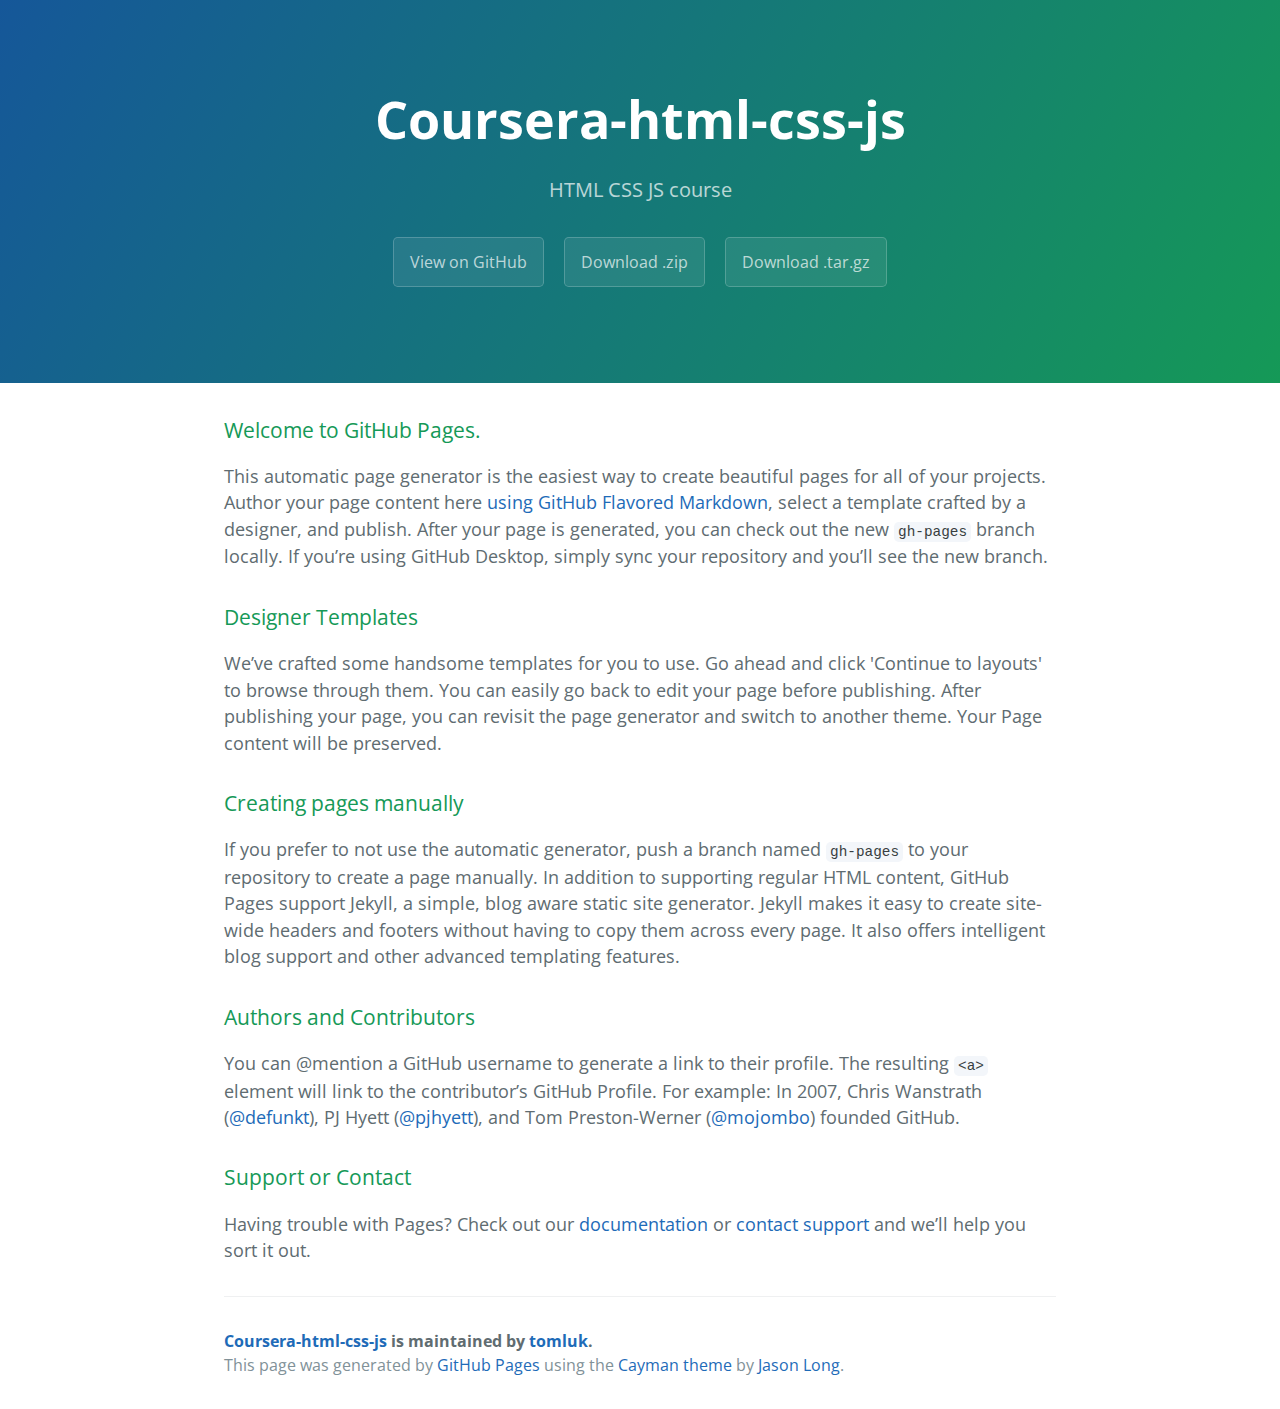
<file: index.html>
<!DOCTYPE html>
<html lang="en-us">
  <head>
    <meta charset="UTF-8">
    <title>Coursera-html-css-js by tomluk</title>
    <meta name="viewport" content="width=device-width, initial-scale=1">
    <link rel="stylesheet" type="text/css" href="stylesheets/normalize.css" media="screen">
    <link href='https://fonts.googleapis.com/css?family=Open+Sans:400,700' rel='stylesheet' type='text/css'>
    <link rel="stylesheet" type="text/css" href="stylesheets/stylesheet.css" media="screen">
    <link rel="stylesheet" type="text/css" href="stylesheets/github-light.css" media="screen">
  </head>
  <body>
    <section class="page-header">
      <h1 class="project-name">Coursera-html-css-js</h1>
      <h2 class="project-tagline">HTML CSS JS course</h2>
      <a href="https://github.com/tomluk/coursera-html-css-js" class="btn">View on GitHub</a>
      <a href="https://github.com/tomluk/coursera-html-css-js/zipball/master" class="btn">Download .zip</a>
      <a href="https://github.com/tomluk/coursera-html-css-js/tarball/master" class="btn">Download .tar.gz</a>
    </section>

    <section class="main-content">
      <h3>
<a id="welcome-to-github-pages" class="anchor" href="#welcome-to-github-pages" aria-hidden="true"><span aria-hidden="true" class="octicon octicon-link"></span></a>Welcome to GitHub Pages.</h3>

<p>This automatic page generator is the easiest way to create beautiful pages for all of your projects. Author your page content here <a href="https://guides.github.com/features/mastering-markdown/">using GitHub Flavored Markdown</a>, select a template crafted by a designer, and publish. After your page is generated, you can check out the new <code>gh-pages</code> branch locally. If you’re using GitHub Desktop, simply sync your repository and you’ll see the new branch.</p>

<h3>
<a id="designer-templates" class="anchor" href="#designer-templates" aria-hidden="true"><span aria-hidden="true" class="octicon octicon-link"></span></a>Designer Templates</h3>

<p>We’ve crafted some handsome templates for you to use. Go ahead and click 'Continue to layouts' to browse through them. You can easily go back to edit your page before publishing. After publishing your page, you can revisit the page generator and switch to another theme. Your Page content will be preserved.</p>

<h3>
<a id="creating-pages-manually" class="anchor" href="#creating-pages-manually" aria-hidden="true"><span aria-hidden="true" class="octicon octicon-link"></span></a>Creating pages manually</h3>

<p>If you prefer to not use the automatic generator, push a branch named <code>gh-pages</code> to your repository to create a page manually. In addition to supporting regular HTML content, GitHub Pages support Jekyll, a simple, blog aware static site generator. Jekyll makes it easy to create site-wide headers and footers without having to copy them across every page. It also offers intelligent blog support and other advanced templating features.</p>

<h3>
<a id="authors-and-contributors" class="anchor" href="#authors-and-contributors" aria-hidden="true"><span aria-hidden="true" class="octicon octicon-link"></span></a>Authors and Contributors</h3>

<p>You can @mention a GitHub username to generate a link to their profile. The resulting <code>&lt;a&gt;</code> element will link to the contributor’s GitHub Profile. For example: In 2007, Chris Wanstrath (<a href="https://github.com/defunkt" class="user-mention">@defunkt</a>), PJ Hyett (<a href="https://github.com/pjhyett" class="user-mention">@pjhyett</a>), and Tom Preston-Werner (<a href="https://github.com/mojombo" class="user-mention">@mojombo</a>) founded GitHub.</p>

<h3>
<a id="support-or-contact" class="anchor" href="#support-or-contact" aria-hidden="true"><span aria-hidden="true" class="octicon octicon-link"></span></a>Support or Contact</h3>

<p>Having trouble with Pages? Check out our <a href="https://help.github.com/pages">documentation</a> or <a href="https://github.com/contact">contact support</a> and we’ll help you sort it out.</p>

      <footer class="site-footer">
        <span class="site-footer-owner"><a href="https://github.com/tomluk/coursera-html-css-js">Coursera-html-css-js</a> is maintained by <a href="https://github.com/tomluk">tomluk</a>.</span>

        <span class="site-footer-credits">This page was generated by <a href="https://pages.github.com">GitHub Pages</a> using the <a href="https://github.com/jasonlong/cayman-theme">Cayman theme</a> by <a href="https://twitter.com/jasonlong">Jason Long</a>.</span>
      </footer>

    </section>

  
  </body>
</html>
</file>
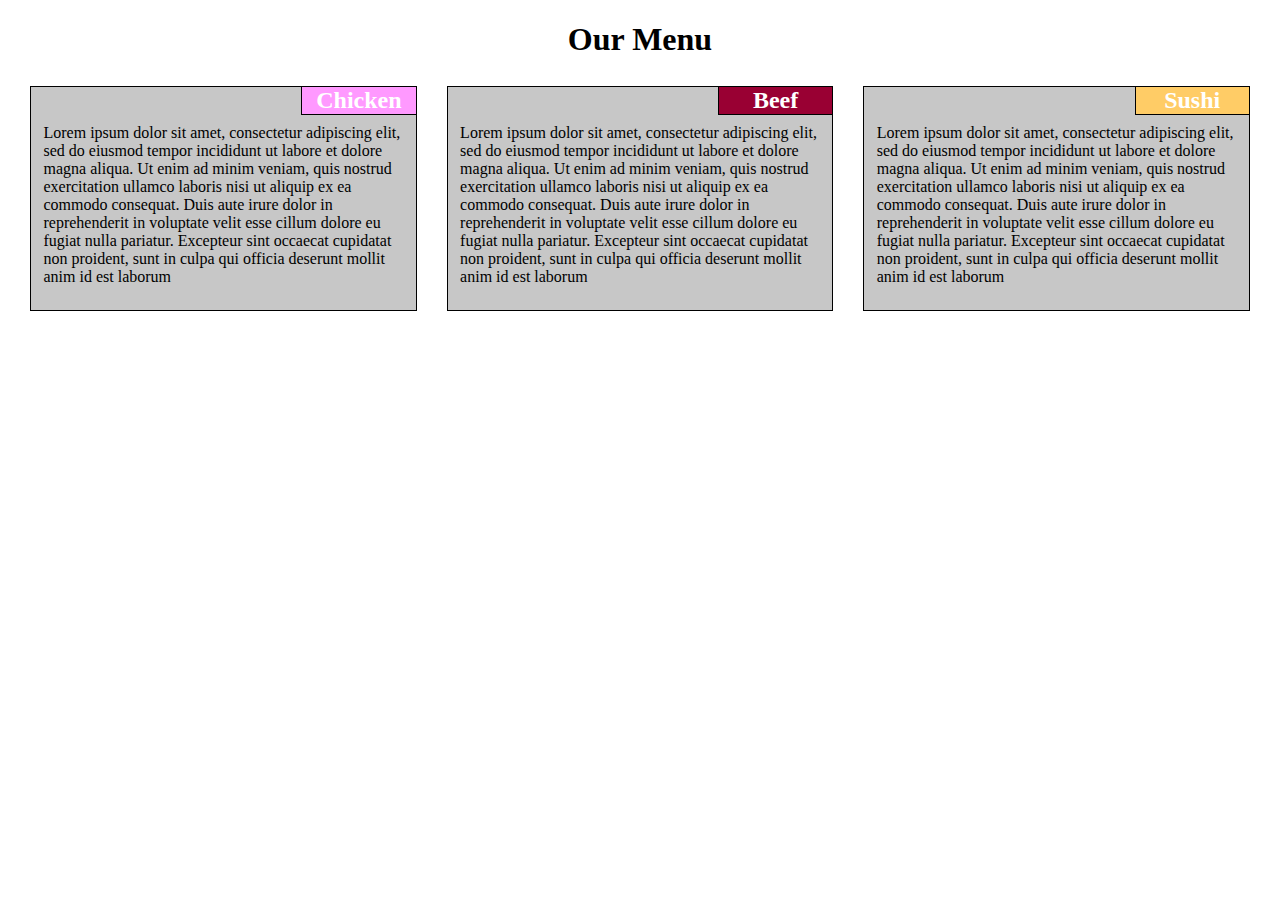
<file: mod2_solution/index.html>
<!DOCTYPE html>
<html>
<head>
	<meta charset="utf-8">
	<meta name="viewport" content="width=device-width, initial-scale=1">
	<title>Assignment Solution for Module 2</title>
	<link rel="stylesheet" href="css/styles.css">
</head>
<body>

<h1>Our Menu</h1>
<div class="row">
	<div class="col-lg-4 col-md-6 col-sm-12">
	  <div class="section">
		<h2 class="chicken">Chicken</h2>
		<p>
		Lorem ipsum dolor sit amet, consectetur adipiscing elit, sed do eiusmod tempor incididunt ut labore et dolore magna aliqua. Ut enim ad minim veniam, quis nostrud exercitation ullamco laboris nisi ut aliquip ex ea commodo consequat. Duis aute irure dolor in reprehenderit in voluptate velit esse cillum dolore eu fugiat nulla pariatur. Excepteur sint occaecat cupidatat non proident, sunt in culpa qui officia deserunt mollit anim id est laborum	
		</p>
	  </div>
	</div>

	<div class="col-lg-4 col-md-6 col-sm-12">
	  <div class="section">
	    <h2 class="beef">Beef</h2>
		<p>
		Lorem ipsum dolor sit amet, consectetur adipiscing elit, sed do eiusmod tempor incididunt ut labore et dolore magna aliqua. Ut enim ad minim veniam, quis nostrud exercitation ullamco laboris nisi ut aliquip ex ea commodo consequat. Duis aute irure dolor in reprehenderit in voluptate velit esse cillum dolore eu fugiat nulla pariatur. Excepteur sint occaecat cupidatat non proident, sunt in culpa qui officia deserunt mollit anim id est laborum	
		</p>
	  </div>
	</div>

	<div class="col-lg-4 col-md-12 col-sm-12">
	  <div class="section">
	  	<h2 class="sushi">Sushi</h2>
		<p>
		Lorem ipsum dolor sit amet, consectetur adipiscing elit, sed do eiusmod tempor incididunt ut labore et dolore magna aliqua. Ut enim ad minim veniam, quis nostrud exercitation ullamco laboris nisi ut aliquip ex ea commodo consequat. Duis aute irure dolor in reprehenderit in voluptate velit esse cillum dolore eu fugiat nulla pariatur. Excepteur sint occaecat cupidatat non proident, sunt in culpa qui officia deserunt mollit anim id est laborum	
		</p>
	  </div>
	</div>

</div>

</body>
</html>
</file>
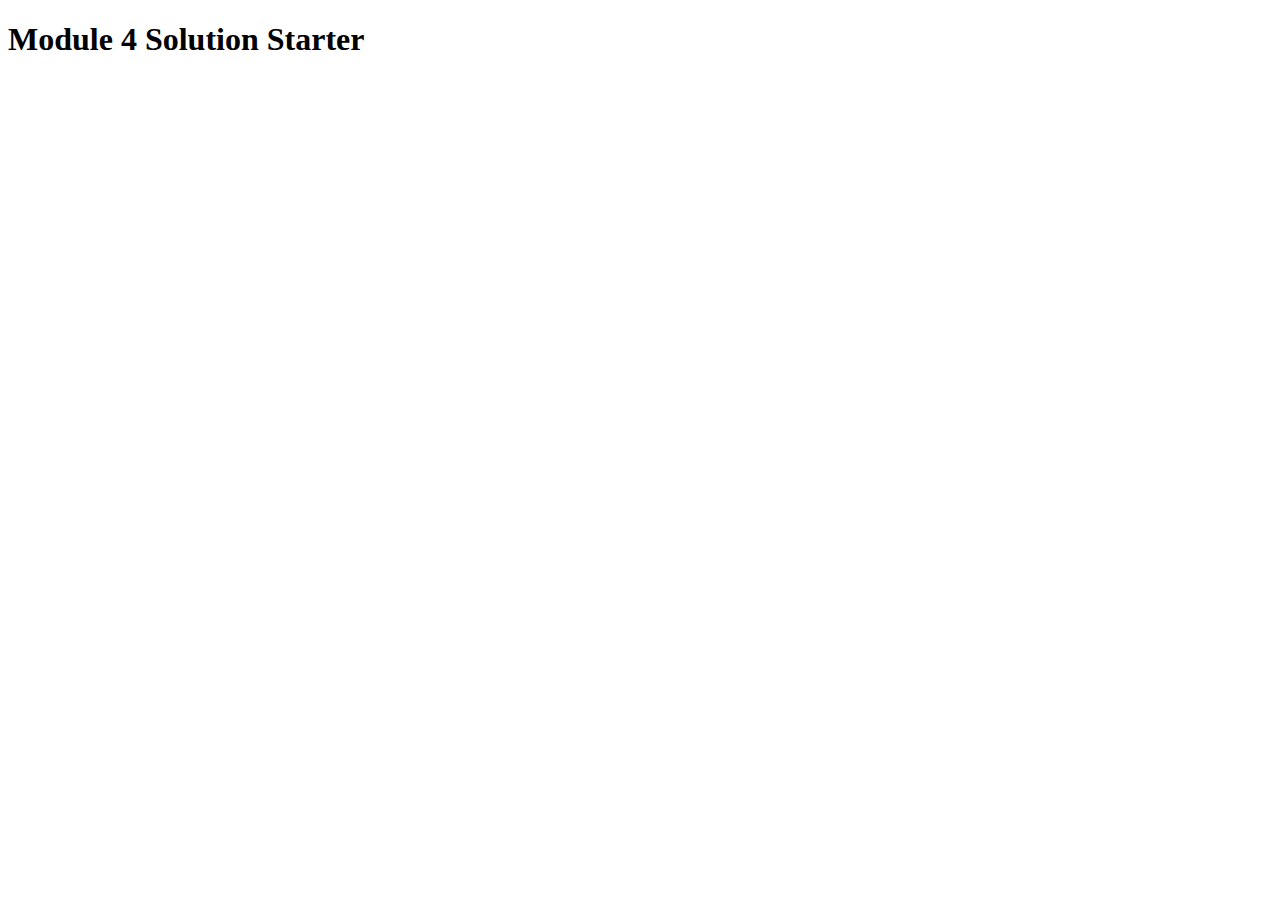
<file: mod4_solution/index.html>
<!DOCTYPE html>
<html>
<head>
  <meta charset="utf-8">
  <title>Module 4 Solution Starter</title>
  <script>
    var names = []; // DO NOT REMOVE
  </script>
  <script src="SpeakHello.js"></script>
  <script src="SpeakGoodBye.js"></script>
  <script src="script.js"></script>
</head>
<body>
  <h1>Module 4 Solution Starter</h1>
</body>
</html>
</file>
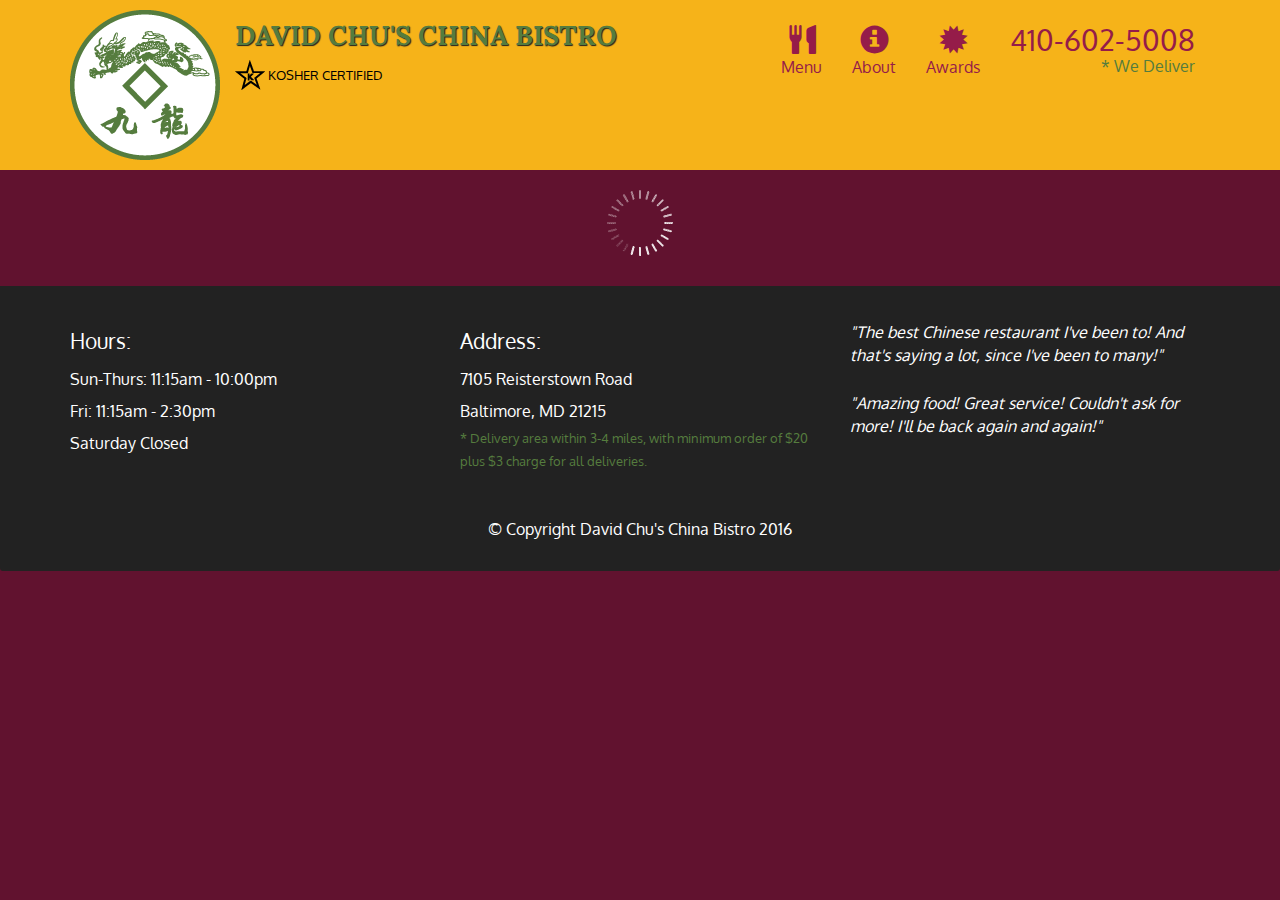
<file: mod5_solution/index.html>
<!doctype html>
<html lang="en">
  <head>
    <meta charset="utf-8">
    <meta http-equiv="X-UA-Compatible" content="IE=edge">
    <meta name="viewport" content="width=device-width, initial-scale=1">
    <title>David Chu's China Bistro</title>
    <link rel="stylesheet" href="css/bootstrap.min.css">
    <link rel="stylesheet" href="css/styles.css">
    <link href='https://fonts.googleapis.com/css?family=Oxygen:400,300,700' rel='stylesheet' type='text/css'>
    <link href='https://fonts.googleapis.com/css?family=Lora' rel='stylesheet' type='text/css'>
  </head>
<body>
  <header>
    <nav id="header-nav" class="navbar navbar-default">
      <div class="container">
        <div class="navbar-header">
          <a href="index.html" class="pull-left visible-md visible-lg">
            <div id="logo-img" alt="Logo image"></div>
          </a>

          <div class="navbar-brand">
            <a href="index.html"><h1>David Chu's China Bistro</h1></a>
            <p>
              <img src="images/star-k-logo.png" alt="Kosher certification">
              <span>Kosher Certified</span>
            </p>
          </div>

          <button id="navbarToggle" type="button" class="navbar-toggle collapsed" data-toggle="collapse" data-target="#collapsable-nav" aria-expanded="false">
            <span class="sr-only">Toggle navigation</span>
            <span class="icon-bar"></span>
            <span class="icon-bar"></span>
            <span class="icon-bar"></span>
          </button>
        </div>
        
        <div id="collapsable-nav" class="collapse navbar-collapse">
           <ul id="nav-list" class="nav navbar-nav navbar-right">
            <li id="navHomeButton" class="visible-xs active">
              <a href="index.html">
                <span class="glyphicon glyphicon-home"></span> Home</a>
            </li>
            <li id="navMenuButton">
              <a href="#" onclick="$dc.loadMenuCategories();">
                <span class="glyphicon glyphicon-cutlery"></span><br class="hidden-xs"> Menu</a>
            </li>
            <li>
              <a href="#">
                <span class="glyphicon glyphicon-info-sign"></span><br class="hidden-xs"> About</a>
            </li>
            <li>
              <a href="#">
                <span class="glyphicon glyphicon-certificate"></span><br class="hidden-xs"> Awards</a>
            </li>
            <li id="phone" class="hidden-xs">
              <a href="tel:410-602-5008">
                <span>410-602-5008</span></a><div>* We Deliver</div>
            </li>
          </ul><!-- #nav-list -->
        </div><!-- .collapse .navbar-collapse -->
      </div><!-- .container -->
    </nav><!-- #header-nav -->
  </header>

  <div id="call-btn" class="visible-xs">
    <a class="btn" href="tel:410-602-5008">
    <span class="glyphicon glyphicon-earphone"></span>
    410-602-5008
    </a>
  </div>
  <div id="xs-deliver" class="text-center visible-xs">* We Deliver</div>

  <div id="main-content" class="container"></div>

  <footer class="panel-footer">
    <div class="container">
      <div class="row">
        <section id="hours" class="col-sm-4">
          <span>Hours:</span><br>
          Sun-Thurs: 11:15am - 10:00pm<br>
          Fri: 11:15am - 2:30pm<br>
          Saturday Closed
          <hr class="visible-xs">
        </section>
        <section id="address" class="col-sm-4">
          <span>Address:</span><br>
          7105 Reisterstown Road<br>
          Baltimore, MD 21215
          <p>* Delivery area within 3-4 miles, with minimum order of $20 plus $3 charge for all deliveries.</p>
          <hr class="visible-xs">
        </section>
        <section id="testimonials" class="col-sm-4">
          <p>"The best Chinese restaurant I've been to! And that's saying a lot, since I've been to many!"</p>
          <p>"Amazing food! Great service! Couldn't ask for more! I'll be back again and again!"</p>
        </section>
      </div>
      <div class="text-center">&copy; Copyright David Chu's China Bistro 2016</div>
    </div>
  </footer>

  <!-- jQuery (Bootstrap JS plugins depend on it) -->
  <script src="js/jquery-2.1.4.min.js"></script>
  <script src="js/bootstrap.min.js"></script>
  <script src="js/ajax-utils.js"></script>
  <script src="js/script.js"></script>
</body>
</html>
</file>
<file: stylesheets/stylesheet.css>
* {
  box-sizing: border-box; }

body {
  padding: 0;
  margin: 0;
  font-family: "Open Sans", "Helvetica Neue", Helvetica, Arial, sans-serif;
  font-size: 16px;
  line-height: 1.5;
  color: #606c71; }

a {
  color: #1e6bb8;
  text-decoration: none; }
  a:hover {
    text-decoration: underline; }

.btn {
  display: inline-block;
  margin-bottom: 1rem;
  color: rgba(255, 255, 255, 0.7);
  background-color: rgba(255, 255, 255, 0.08);
  border-color: rgba(255, 255, 255, 0.2);
  border-style: solid;
  border-width: 1px;
  border-radius: 0.3rem;
  transition: color 0.2s, background-color 0.2s, border-color 0.2s; }
  .btn + .btn {
    margin-left: 1rem; }

.btn:hover {
  color: rgba(255, 255, 255, 0.8);
  text-decoration: none;
  background-color: rgba(255, 255, 255, 0.2);
  border-color: rgba(255, 255, 255, 0.3); }

@media screen and (min-width: 64em) {
  .btn {
    padding: 0.75rem 1rem; } }

@media screen and (min-width: 42em) and (max-width: 64em) {
  .btn {
    padding: 0.6rem 0.9rem;
    font-size: 0.9rem; } }

@media screen and (max-width: 42em) {
  .btn {
    display: block;
    width: 100%;
    padding: 0.75rem;
    font-size: 0.9rem; }
    .btn + .btn {
      margin-top: 1rem;
      margin-left: 0; } }

.page-header {
  color: #fff;
  text-align: center;
  background-color: #159957;
  background-image: linear-gradient(120deg, #155799, #159957); }

@media screen and (min-width: 64em) {
  .page-header {
    padding: 5rem 6rem; } }

@media screen and (min-width: 42em) and (max-width: 64em) {
  .page-header {
    padding: 3rem 4rem; } }

@media screen and (max-width: 42em) {
  .page-header {
    padding: 2rem 1rem; } }

.project-name {
  margin-top: 0;
  margin-bottom: 0.1rem; }

@media screen and (min-width: 64em) {
  .project-name {
    font-size: 3.25rem; } }

@media screen and (min-width: 42em) and (max-width: 64em) {
  .project-name {
    font-size: 2.25rem; } }

@media screen and (max-width: 42em) {
  .project-name {
    font-size: 1.75rem; } }

.project-tagline {
  margin-bottom: 2rem;
  font-weight: normal;
  opacity: 0.7; }

@media screen and (min-width: 64em) {
  .project-tagline {
    font-size: 1.25rem; } }

@media screen and (min-width: 42em) and (max-width: 64em) {
  .project-tagline {
    font-size: 1.15rem; } }

@media screen and (max-width: 42em) {
  .project-tagline {
    font-size: 1rem; } }

.main-content :first-child {
  margin-top: 0; }
.main-content img {
  max-width: 100%; }
.main-content h1, .main-content h2, .main-content h3, .main-content h4, .main-content h5, .main-content h6 {
  margin-top: 2rem;
  margin-bottom: 1rem;
  font-weight: normal;
  color: #159957; }
.main-content p {
  margin-bottom: 1em; }
.main-content code {
  padding: 2px 4px;
  font-family: Consolas, "Liberation Mono", Menlo, Courier, monospace;
  font-size: 0.9rem;
  color: #383e41;
  background-color: #f3f6fa;
  border-radius: 0.3rem; }
.main-content pre {
  padding: 0.8rem;
  margin-top: 0;
  margin-bottom: 1rem;
  font: 1rem Consolas, "Liberation Mono", Menlo, Courier, monospace;
  color: #567482;
  word-wrap: normal;
  background-color: #f3f6fa;
  border: solid 1px #dce6f0;
  border-radius: 0.3rem; }
  .main-content pre > code {
    padding: 0;
    margin: 0;
    font-size: 0.9rem;
    color: #567482;
    word-break: normal;
    white-space: pre;
    background: transparent;
    border: 0; }
.main-content .highlight {
  margin-bottom: 1rem; }
  .main-content .highlight pre {
    margin-bottom: 0;
    word-break: normal; }
.main-content .highlight pre, .main-content pre {
  padding: 0.8rem;
  overflow: auto;
  font-size: 0.9rem;
  line-height: 1.45;
  border-radius: 0.3rem; }
.main-content pre code, .main-content pre tt {
  display: inline;
  max-width: initial;
  padding: 0;
  margin: 0;
  overflow: initial;
  line-height: inherit;
  word-wrap: normal;
  background-color: transparent;
  border: 0; }
  .main-content pre code:before, .main-content pre code:after, .main-content pre tt:before, .main-content pre tt:after {
    content: normal; }
.main-content ul, .main-content ol {
  margin-top: 0; }
.main-content blockquote {
  padding: 0 1rem;
  margin-left: 0;
  color: #819198;
  border-left: 0.3rem solid #dce6f0; }
  .main-content blockquote > :first-child {
    margin-top: 0; }
  .main-content blockquote > :last-child {
    margin-bottom: 0; }
.main-content table {
  display: block;
  width: 100%;
  overflow: auto;
  word-break: normal;
  word-break: keep-all; }
  .main-content table th {
    font-weight: bold; }
  .main-content table th, .main-content table td {
    padding: 0.5rem 1rem;
    border: 1px solid #e9ebec; }
.main-content dl {
  padding: 0; }
  .main-content dl dt {
    padding: 0;
    margin-top: 1rem;
    font-size: 1rem;
    font-weight: bold; }
  .main-content dl dd {
    padding: 0;
    margin-bottom: 1rem; }
.main-content hr {
  height: 2px;
  padding: 0;
  margin: 1rem 0;
  background-color: #eff0f1;
  border: 0; }

@media screen and (min-width: 64em) {
  .main-content {
    max-width: 64rem;
    padding: 2rem 6rem;
    margin: 0 auto;
    font-size: 1.1rem; } }

@media screen and (min-width: 42em) and (max-width: 64em) {
  .main-content {
    padding: 2rem 4rem;
    font-size: 1.1rem; } }

@media screen and (max-width: 42em) {
  .main-content {
    padding: 2rem 1rem;
    font-size: 1rem; } }

.site-footer {
  padding-top: 2rem;
  margin-top: 2rem;
  border-top: solid 1px #eff0f1; }

.site-footer-owner {
  display: block;
  font-weight: bold; }

.site-footer-credits {
  color: #819198; }

@media screen and (min-width: 64em) {
  .site-footer {
    font-size: 1rem; } }

@media screen and (min-width: 42em) and (max-width: 64em) {
  .site-footer {
    font-size: 1rem; } }

@media screen and (max-width: 42em) {
  .site-footer {
    font-size: 0.9rem; } }
</file>
<file: stylesheets/github-light.css>
/*
The MIT License (MIT)

Copyright (c) 2016 GitHub, Inc.

Permission is hereby granted, free of charge, to any person obtaining a copy
of this software and associated documentation files (the "Software"), to deal
in the Software without restriction, including without limitation the rights
to use, copy, modify, merge, publish, distribute, sublicense, and/or sell
copies of the Software, and to permit persons to whom the Software is
furnished to do so, subject to the following conditions:

The above copyright notice and this permission notice shall be included in all
copies or substantial portions of the Software.

THE SOFTWARE IS PROVIDED "AS IS", WITHOUT WARRANTY OF ANY KIND, EXPRESS OR
IMPLIED, INCLUDING BUT NOT LIMITED TO THE WARRANTIES OF MERCHANTABILITY,
FITNESS FOR A PARTICULAR PURPOSE AND NONINFRINGEMENT. IN NO EVENT SHALL THE
AUTHORS OR COPYRIGHT HOLDERS BE LIABLE FOR ANY CLAIM, DAMAGES OR OTHER
LIABILITY, WHETHER IN AN ACTION OF CONTRACT, TORT OR OTHERWISE, ARISING FROM,
OUT OF OR IN CONNECTION WITH THE SOFTWARE OR THE USE OR OTHER DEALINGS IN THE
SOFTWARE.

*/

.pl-c /* comment */ {
  color: #969896;
}

.pl-c1 /* constant, variable.other.constant, support, meta.property-name, support.constant, support.variable, meta.module-reference, markup.raw, meta.diff.header */,
.pl-s .pl-v /* string variable */ {
  color: #0086b3;
}

.pl-e /* entity */,
.pl-en /* entity.name */ {
  color: #795da3;
}

.pl-smi /* variable.parameter.function, storage.modifier.package, storage.modifier.import, storage.type.java, variable.other */,
.pl-s .pl-s1 /* string source */ {
  color: #333;
}

.pl-ent /* entity.name.tag */ {
  color: #63a35c;
}

.pl-k /* keyword, storage, storage.type */ {
  color: #a71d5d;
}

.pl-s /* string */,
.pl-pds /* punctuation.definition.string, string.regexp.character-class */,
.pl-s .pl-pse .pl-s1 /* string punctuation.section.embedded source */,
.pl-sr /* string.regexp */,
.pl-sr .pl-cce /* string.regexp constant.character.escape */,
.pl-sr .pl-sre /* string.regexp source.ruby.embedded */,
.pl-sr .pl-sra /* string.regexp string.regexp.arbitrary-repitition */ {
  color: #183691;
}

.pl-v /* variable */ {
  color: #ed6a43;
}

.pl-id /* invalid.deprecated */ {
  color: #b52a1d;
}

.pl-ii /* invalid.illegal */ {
  color: #f8f8f8;
  background-color: #b52a1d;
}

.pl-sr .pl-cce /* string.regexp constant.character.escape */ {
  font-weight: bold;
  color: #63a35c;
}

.pl-ml /* markup.list */ {
  color: #693a17;
}

.pl-mh /* markup.heading */,
.pl-mh .pl-en /* markup.heading entity.name */,
.pl-ms /* meta.separator */ {
  font-weight: bold;
  color: #1d3e81;
}

.pl-mq /* markup.quote */ {
  color: #008080;
}

.pl-mi /* markup.italic */ {
  font-style: italic;
  color: #333;
}

.pl-mb /* markup.bold */ {
  font-weight: bold;
  color: #333;
}

.pl-md /* markup.deleted, meta.diff.header.from-file */ {
  color: #bd2c00;
  background-color: #ffecec;
}

.pl-mi1 /* markup.inserted, meta.diff.header.to-file */ {
  color: #55a532;
  background-color: #eaffea;
}

.pl-mdr /* meta.diff.range */ {
  font-weight: bold;
  color: #795da3;
}

.pl-mo /* meta.output */ {
  color: #1d3e81;
}
</file>
<file: mod2_solution/css/styles.css>
/********** Base styles **********/
* {
  box-sizing: border-box;
}

body {
    font-family: "Comic Sans MS", "Comic Sans", cursive;
    margin: 0;
}

h1 {
  margin-bottom: 1%;
  text-align: center
}

h2 {
	display: inline-block;
	border: 1px solid black;
	padding: 2%
	font-size: 125%;
	text-align: center;
	right: -1px;
	position: absolute;
	margin-top: -13px;
	margin-bottom: 10px;
	top: 12px;
	width: 30%; 
	color: #fff;
}	

/* Titles colors*/
.chicken {
	background-color: #ff99ff; 
}
.beef {
	background-color: #990033; 
}
.sushi {
	background-color: #ffcc66; 
}
/* Simple Responsive Framework. */
.row {
  width: 100%;
  margin: 0;
  padding: 15px
}

.section {
  background-color: #c7c7c7;    
  border: 1px solid black;    
  position: relative;    
  height: auto;    
  margin-right: 15px;    
  margin-left: 15px;    
  margin-bottom: 15px;    
  padding: 2%;
  padding-left: 3%;   
  padding-right: 3%; 
  padding-top: 5%;
}

/********** Large devices only **********/
@media (min-width: 992px) {
  .col-lg-1, .col-lg-2, .col-lg-3, .col-lg-4, .col-lg-5, .col-lg-6, .col-lg-7, .col-lg-8, .col-lg-9, .col-lg-10, .col-lg-11, .col-lg-12 {
    float: left;
  }
  .col-lg-1 {
    width: 8.33%;
  }
  .col-lg-2 {
    width: 16.66%;
  }
  .col-lg-3 {
    width: 25%;
  }
  .col-lg-4 {
    width: 33.33%;
  }
  .col-lg-5 {
    width: 41.66%;
  }
  .col-lg-6 {
    width: 50%;
  }
  .col-lg-7 {
    width: 58.33%;
  }
  .col-lg-8 {
    width: 66.66%;
  }
  .col-lg-9 {
    width: 74.99%;
  }
  .col-lg-10 {
    width: 83.33%;
  }
  .col-lg-11 {
    width: 91.66%;
  }
  .col-lg-12 {
    width: 100%;
  }
}

/********** Medium devices only **********/
@media (min-width: 768px) and (max-width: 991px) {
  .col-md-1, .col-md-2, .col-md-3, .col-md-4, .col-md-5, .col-md-6, .col-md-7, .col-md-8, .col-md-9, .col-md-10, .col-md-11, .col-md-12 {
    float: left;
  }
  .col-md-1 {
    width: 8.33%;
  }
  .col-md-2 {
    width: 16.66%;
  }
  .col-md-3 {
    width: 25%;
  }
  .col-md-4 {
    width: 33.33%;
  }
  .col-md-5 {
    width: 41.66%;
  }
  .col-md-6 {
    width: 50%;
  }
  .col-md-7 {
    width: 58.33%;
  }
  .col-md-8 {
    width: 66.66%;
  }
  .col-md-9 {
    width: 74.99%;
  }
  .col-md-10 {
    width: 83.33%;
  }
  .col-md-11 {
    width: 91.66%;
  }
  .col-md-12 {
    width: 100%;
  }
}

/********** Small devices only **********/
@media (max-width: 767px) {
  .col-sm-1, .col-sm-2, .col-sm-3, .col-sm-4, .col-sm-5, .col-sm-6, .col-sm-7, .col-sm-8, .col-sm-9, .col-sm-10, .col-sm-11, .col-sm-12 {
    float: left;
  }
  .col-sm-1 {
    width: 8.33%;
  }
  .col-sm-2 {
    width: 16.66%;
  }
  .col-sm-3 {
    width: 25%;
  }
  .col-sm-4 {
    width: 33.33%;
  }
  .col-sm-5 {
    width: 41.66%;
  }
  .col-sm-6 {
    width: 50%;
  }
  .col-sm-7 {
    width: 58.33%;
  }
  .col-sm-8 {
    width: 66.66%;
  }
  .col-sm-9 {
    width: 74.99%;
  }
  .col-sm-10 {
    width: 83.33%;
  }
  .col-sm-11 {
    width: 91.66%;
  }
  .col-sm-12 {
    width: 100%;
  }
}
</file>
<file: mod5_solution/css/styles.css>
body {
  font-size: 16px;
  color: #fff;
  background-color: #61122f;
  font-family: 'Oxygen', sans-serif;
}

/** HEADER **/
#header-nav {
  background-color: #f6b319;
  border-radius: 0;
  border: 0;
}

#logo-img {
  background: url('../images/restaurant-logo_large.png') no-repeat;
  width: 150px;
  height: 150px;
  margin: 10px 15px 10px 0;
}

.navbar-brand {
  padding-top: 25px;
}
.navbar-brand h1 { /* Restaurant name */
  font-family: 'Lora', serif;
  color: #557c3e;
  font-size: 1.5em;
  text-transform: uppercase;
  font-weight: bold;
  text-shadow: 1px 1px 1px #222;
  margin-top: 0;
  margin-bottom: 0;
  line-height: .75;
}
.navbar-brand a:hover, .navbar-brand a:focus {
  text-decoration: none;
}
.navbar-brand p { /* Kosher cert */
  color: #000;
  text-transform: uppercase;
  font-size: .7em;
  margin-top: 15px;
}
.navbar-brand p span { /* Star-K */
  vertical-align: middle;
}

#nav-list {
  margin-top: 10px;
}
#nav-list a {
  color: #951C49;
  text-align: center;
}
#nav-list a:hover {
  background: #E7E7E7;
}
#nav-list a span {
  font-size: 1.8em;
}

#phone {
  margin-top: 5px;
}
#phone a { /* Phone number */
  text-align: right;
  padding-bottom: 0;
}
#phone div { /* We Deliver */
  color: #557c3e;
  text-align: right;
  padding-right: 15px;
}

.navbar-header button.navbar-toggle, .navbar-header .icon-bar {
  border: 1px solid #61122f;
}
.navbar-header button.navbar-toggle {
  clear: both;
  margin-top: -30px;
}
/* END HEADER */

/* FOOTER */
.panel-footer {
  margin-top: 30px;
  padding-top: 35px;
  padding-bottom: 30px;
  background-color: #222;
  border-top: 0;
}
.panel-footer div.row {
  margin-bottom: 35px;
}
#hours, #address {
  line-height: 2;
}
#hours > span, #address > span {
  font-size: 1.3em;
}
#address p {
  color: #557c3e;
  font-size: .8em;
  line-height: 1.8;
}
#testimonials {
  font-style: italic;
}
#testimonials p:nth-child(2) {
  margin-top: 25px;
}
/* END FOOTER */



/* HOME PAGE */
.container .jumbotron {
  box-shadow: 0 0 50px #3F0C1F;
  border: 2px solid #3F0C1F;
}

#menu-tile, #specials-tile, #map-tile {
  height: 250px;
  width: 100%;
  margin-bottom: 15px;
  position: relative;
  border: 2px solid #3F0C1F;
  overflow: hidden;
}
#menu-tile:hover, #specials-tile:hover, #map-tile:hover {
  box-shadow: 0 1px 5px 1px #cccccc;
}
#menu-tile {
  background: url('../images/menu-tile.jpg') no-repeat;
  background-position: center;
}
#specials-tile {
  background: url('../images/specials-tile.jpg') no-repeat;
  background-position: center;
}
#menu-tile span, #specials-tile span, #map-tile span {
  position: absolute;
  bottom: 0;
  right: 0;
  width: 100%;
  text-align: center;
  font-size: 1.6em;
  text-transform: uppercase;
  background-color: #000;
  color: #fff;
  opacity: .8;
}
/* END HOME PAGE */

/* MENU CATEGORIES PAGE */
.category-tile { 
  position: relative;
  border: 2px solid #3F0C1F;
  overflow: hidden;
  width: 200px;
  height: 200px;
  margin: 0 auto 15px;
}
.category-tile span {
  position: absolute;
  bottom: 0;
  right: 0;
  width: 100%;
  text-align: center;
  font-size: 1.2em;
  text-transform: uppercase;
  background-color: #000;
  color: #fff;
  opacity: .8;
}
.category-tile:hover {
  box-shadow: 0 1px 5px 1px #cccccc;
}

#menu-categories-title + div {
  margin-bottom: 50px;
}
/* END MENU CATEGORIES PAGE */

/* SINGLE CATEGORY PAGE */
.menu-item-tile {
  margin-bottom: 25px;
}
.menu-item-tile hr {
  width: 80%;
}
.menu-item-tile .menu-item-price {
  font-size: 1.1em;
  text-align: right;
  margin-top: -15px;
  margin-right: -15px;
}
.menu-item-tile .menu-item-price span {
  font-size: .6em;
}
.menu-item-photo {
  position: relative;
  border: 2px solid #3F0C1F; 
  overflow: hidden;
  padding: 0;
  margin-right: -15px;
  margin-left: auto;
  margin-bottom: 20px;
  max-width: 250px;
}
.menu-item-photo div {
  position: absolute;
  bottom: 0;
  right: 0;
  width: 80px;
  background-color: #557c3e;
  text-align: center;
}
.menu-item-description {
  padding-right: 30px;
}
h3.menu-item-title {
  margin: 0 0 10px;
}
.menu-item-details {
  font-size: .9em;
  font-style: italic;
}
/* END SINGLE CATEGORY PAGE */


/********** Large devices only **********/
@media (min-width: 1200px) {
  .container .jumbotron {
    background: url('../images/jumbotron_1200.jpg') no-repeat;
    height: 675px;
  }
}

/********** Medium devices only **********/
@media (min-width: 992px) and (max-width: 1199px) {
  /* Header */
  #logo-img {
    background: url('../images/restaurant-logo_medium.png') no-repeat;
    width: 100px;
    height: 100px;
    margin: 5px 5px 5px 0;
  }
  /* End Header */

  /* Home Page */
  .container .jumbotron {
    background: url('../images/jumbotron_992.jpg') no-repeat;
    height: 558px;
  }
  /* End Home Page */
}

/********** Small devices only **********/
@media (min-width: 768px) and (max-width: 991px) {
  /* Home Page */
  .container .jumbotron {
    background: url('../images/jumbotron_768.jpg') no-repeat;
    height: 432px;
  }
  /* End Home Page */
}

/********** Extra small devices only **********/
@media (max-width: 767px) {
  /* Header */
  .navbar-brand {
    padding-top: 10px;
    height: 80px;
  }
  .navbar-brand h1 { /* Restaurant name */
    padding-top: 10px;
    font-size: 5vw; /* 1vw = 1% of viewport width */
  }
  .navbar-brand p { /* Kosher cert */
    font-size: .6em;
    margin-top: 12px;
  }
  .navbar-brand p img { /* Star-K */
    height: 20px;
  }

  #collapsable-nav a { /* Collapsed nav menu text */
    font-size: 1.2em;
  }
  #collapsable-nav a span { /* Collapsed nav menu glyph */
    font-size: 1em;
    margin-right: 5px;
  }

  #call-btn > a {
    font-size: 1.5em;
    display: block;
    margin: 0 20px;
    padding: 10px;
    border: 2px solid #fff;
    background-color: #f6b319;
    color: #951c49;
  }
  #xs-deliver {
    margin-top: 5px;
    font-size: .7em;
    letter-spacing: .1em;
    text-transform: uppercase;
  }
  /* End Header */

  /* Footer */
  .panel-footer section {
    margin-bottom: 30px;
    text-align: center;
  }
  .panel-footer section:nth-child(3) {
    margin-bottom: 0; /* margin already exists on the whole row */
  }
  .panel-footer section hr {
    width: 50%;
  }
  /* End Footer */

  /* Home Page */
  .container .jumbotron {
    margin-top: 30px;
    padding: 0;
  }
  #menu-tile, #specials-tile {
    width: 360px;
    margin: 0 auto 15px;
  }

  .menu-item-photo {
    margin-right: auto;
  }
  .menu-item-tile .menu-item-price {
    text-align: center;
  }
  .menu-item-description {
    text-align: center;;
  }
}


/********** Super extra small devices Only :-) (e.g., iPhone 4) **********/
@media (max-width: 479px) {
  /* Header */
  .navbar-brand h1 { /* Restaurant name */
    padding-top: 5px;
    font-size: 6vw;
  }
  /* End Header */
  
  /* Home page */
  #menu-tile, #specials-tile {
    width: 280px;
    margin: 0 auto 15px;
  }

  .col-xxs-12 {
    position: relative;
    min-height: 1px;
    padding-right: 15px;
    padding-left: 15px;
    float: left;
    width: 100%;
  }
}
</file>
